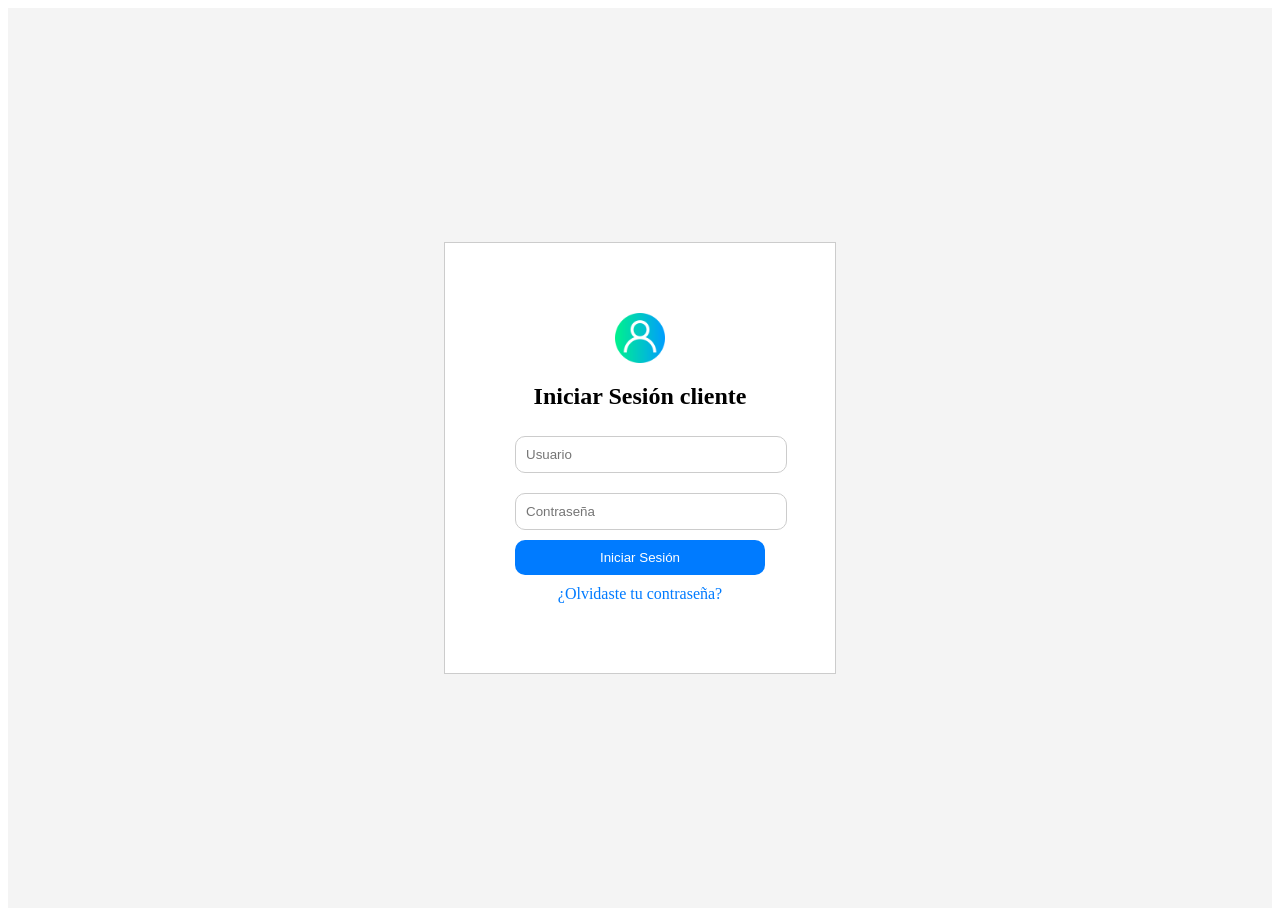
<file: index.html>
<!DOCTYPE html>
<html lang="es">
<head>
    <meta charset="UTF-8">
    <meta name="viewport" content="width=device-width, initial-scale=1.0">
    <link rel="stylesheet" href="CSS/styles.css">
    <title>Iniciar Sesión</title>
</head>
<body>
    <div class="center-container">
        <div class="login-container">
            <div class="icon-container">
                <img src="iconos/usuario.png" alt="Estudiante Icon">
            </div>
            <h1>Iniciar Sesión cliente</h1>
            <div class="form-container">
                <form id="estudiante-form">
                    <div class="input-container">
                        <input type="text" placeholder="Usuario" id="estudiante-matricula">
                    </div>
                    <div class="input-container">
                        <input type="password" placeholder="Contraseña" id="estudiante-contrasena">
                    </div>
                    <button type="button" onclick="login('estudiante')">Iniciar Sesión</button>
                    <a href="cambiode-contraseña.html">¿Olvidaste tu contraseña?</a>
                </form>
            </div>
        </div>
    </div>

    <script src="JS/inicio-logica.js"></script>
</body>
</html>
</file>
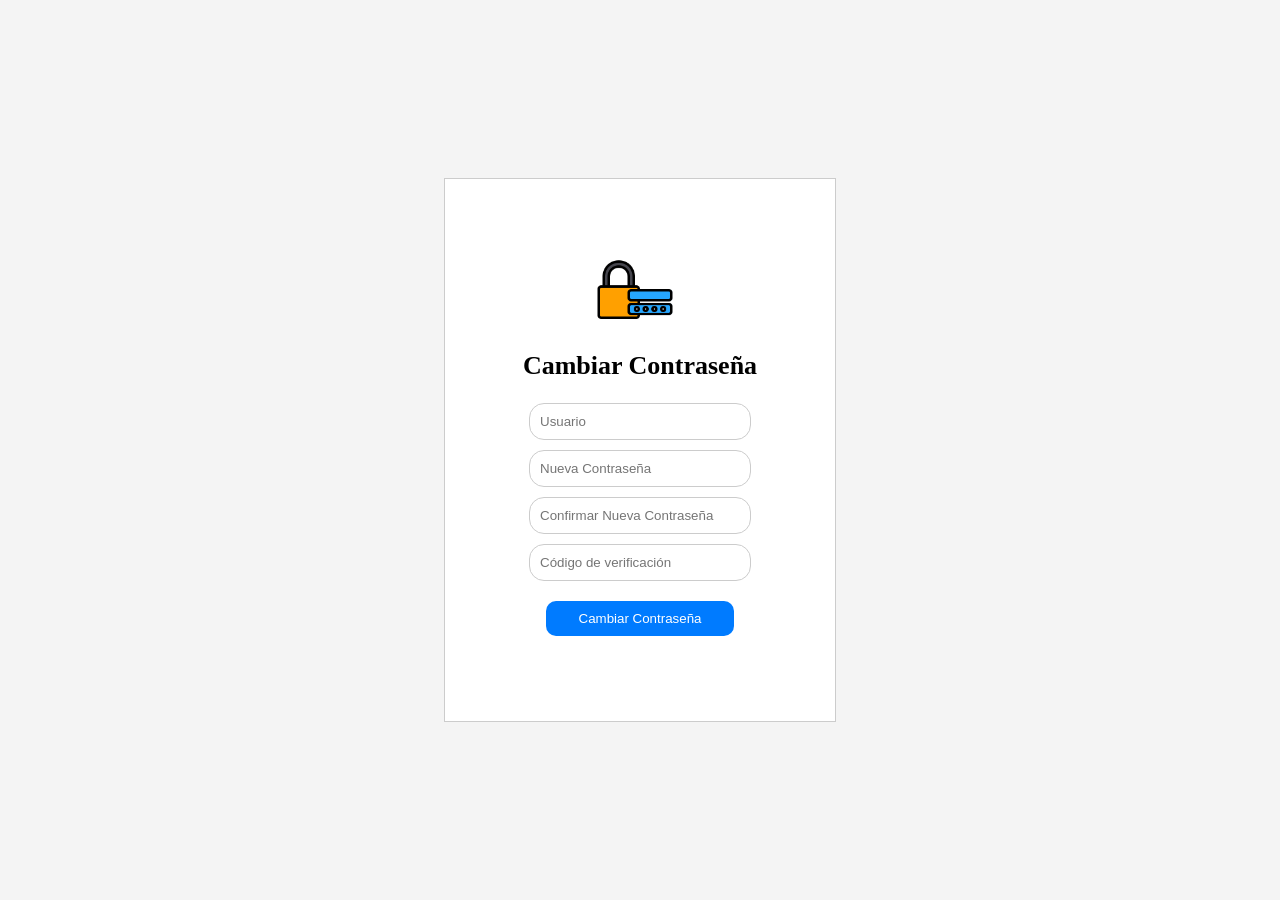
<file: cambiode-contraseña.html>
<!DOCTYPE html>
<html lang="es">
<head>
    <meta charset="UTF-8">
    <meta name="viewport" content="width=device-width, initial-scale=1.0">
    <link rel="stylesheet" href="CSS/estilo-cambio-contraseña.css">
    <title>Cambiar Contraseña</title>
</head>
<body>
    <div class="center-container">
        <!-- Contenedor del icono -->
        <div class="icon-container">
            <img src="iconos/contrasena.png" alt="Icono de Cambio de Contraseña" class="icono">
        </div>
        <!-- Título principal -->
        <h1 class="titulo">Cambiar Contraseña </h1>
       
        <!-- Contenedor del formulario -->
        <div class="formulario">
            <form id="cambiar-contrasena-form">
                <input type="text" placeholder="Usuario" id="matricula">
                <input type="password" placeholder="Nueva Contraseña" id="nueva-contrasena">
                <input type="password" placeholder="Confirmar Nueva Contraseña" id = "confirmar-contrasena">
                <input type="text" placeholder="Código de verificación" id="codigo-verificacion">
                <button type="button" onclick="cambiarContrasena()">Cambiar Contraseña</button>
            </form>
        </div>
    </div>
    <script src="JS/cambiar-contrasena.js"></script>
</body>
</html>
</file>
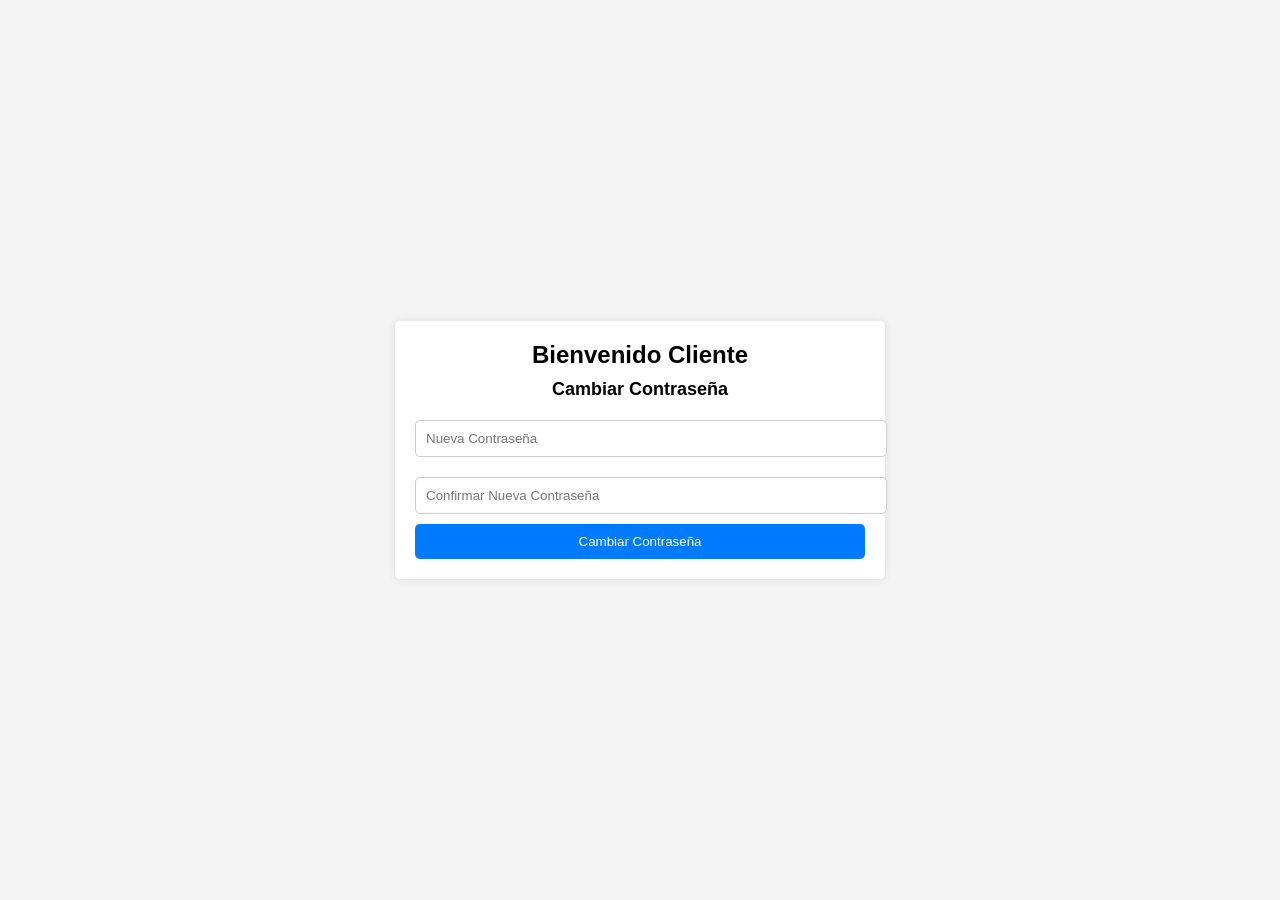
<file: Contraseña-nueva.html>
<!DOCTYPE html>
<html lang="es">
<head>
    <meta charset="UTF-8">
    <meta name="viewport" content="width=device-width, initial-scale=1.0">
    <title>Cambio de Contraseña</title> 
    <link rel="stylesheet" href="CSS/contraeña-nueva.css">
</head>
<body>
    <div class="container">
        <h1>Bienvenido Cliente</h1>
        <h2>Cambiar Contraseña</h2>
        <form id="password-form">
            <input type="password" placeholder="Nueva Contraseña" id="new-password">
            <input type="password" placeholder="Confirmar Nueva Contraseña" id="confirm-password">
            <button type="button" onclick="changePassword()">Cambiar Contraseña</button>
        </form>
    </div>
    <script src="JS/contraseña-nueva.js"></script>
</body>
</html>
</file>
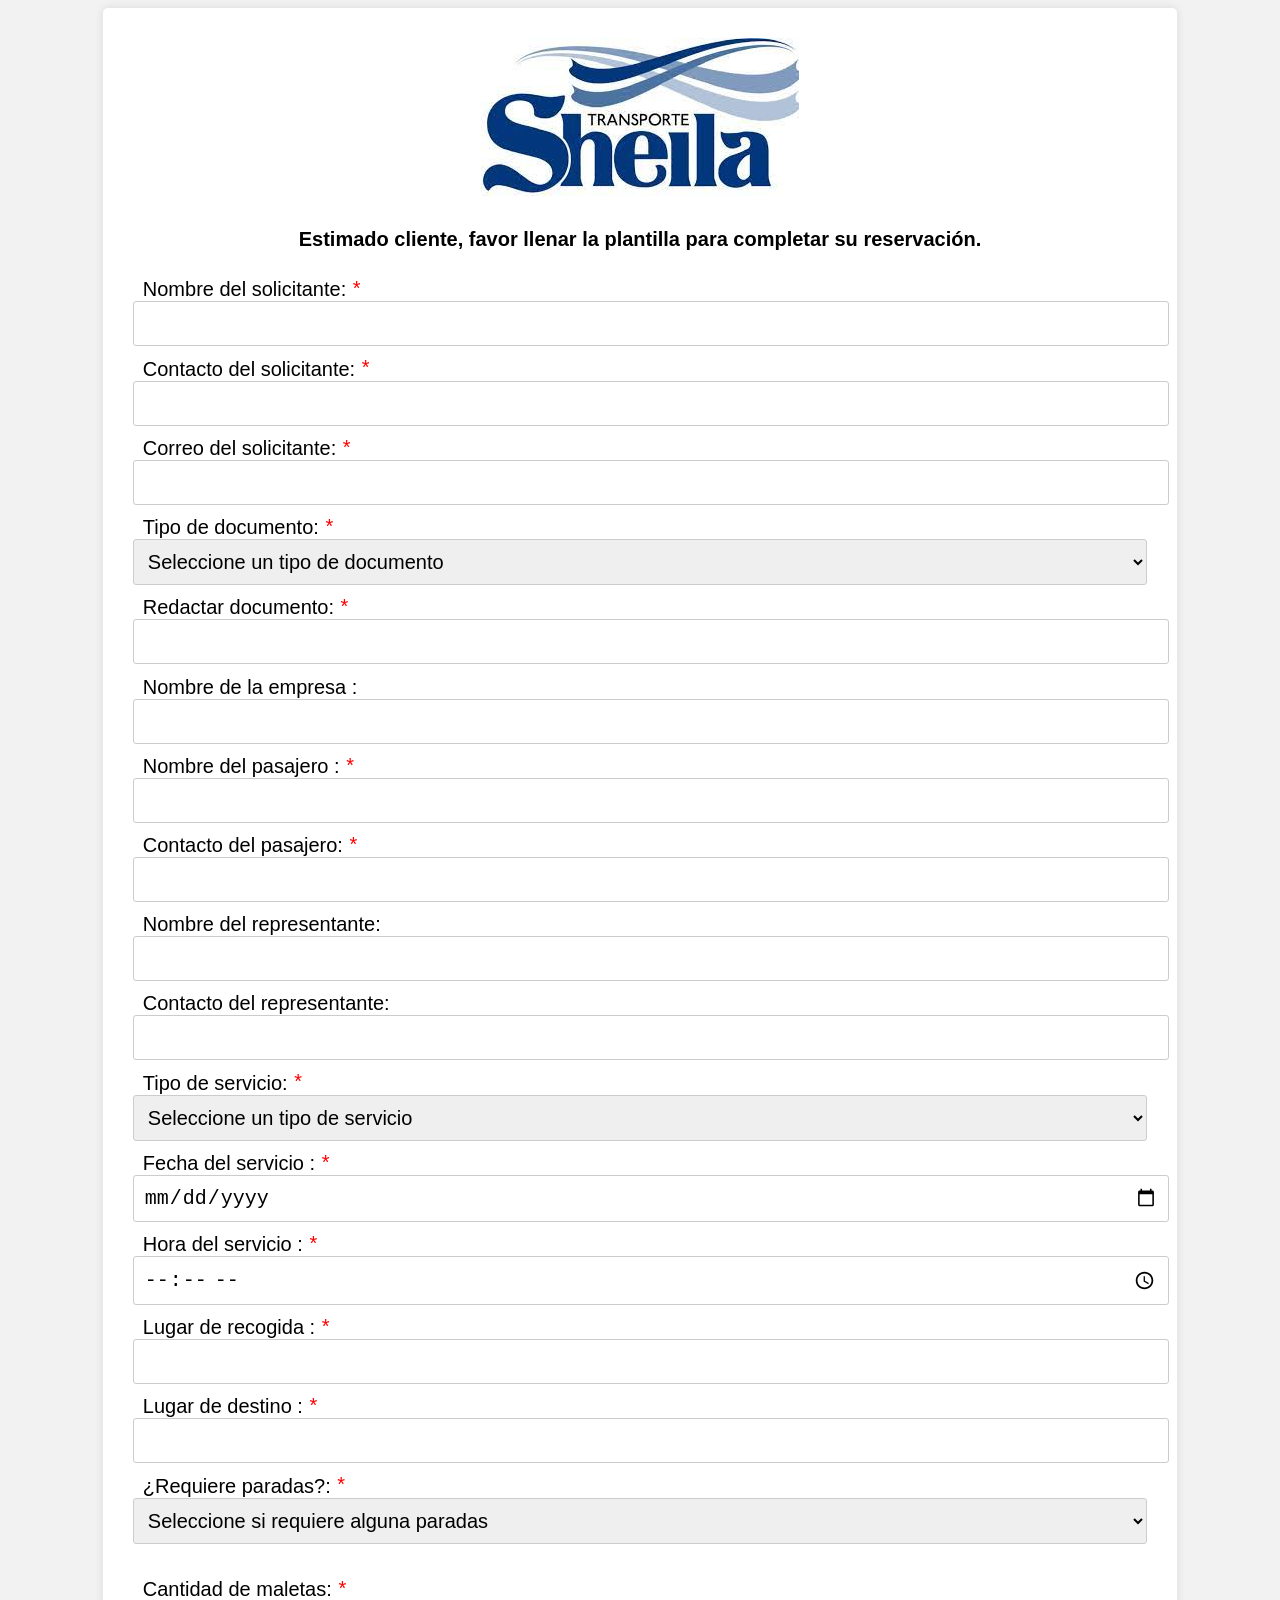
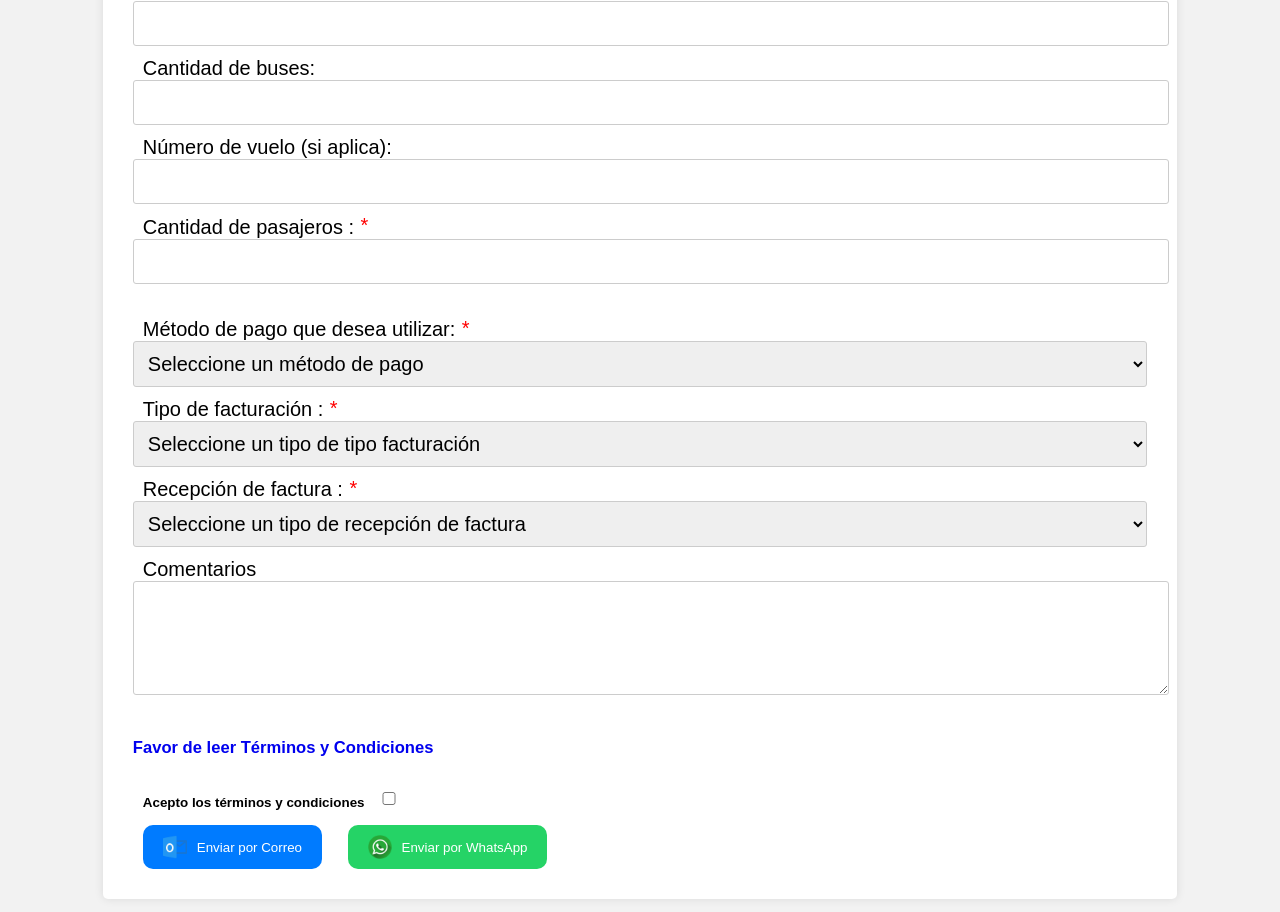
<file: formulario.html>
<!DOCTYPE html>
<html>

<head>
    <link rel="stylesheet" type="text/css" href="formulario.css">
</head>

<body>
    <!-- Contenedor principal -->
    <div class="container">

        <div class="contenedor">
            <img src="imagen/logo sheila.jpeg" alt="icono" id="icono">
        </div>

        <h4><i class="fas fa-envelope"></i> Estimado cliente, favor llenar la plantilla para completar su reservación.  </h4>
        <!-- Agregado un icono -->
        <form id="contact-form">

        
            
                <!-- Sección de Datos del Solicitante -->
            <div class="form-section">
                
                <label for="nombre_solicitante">Nombre  del solicitante:</label> 

                <span id="aterisco" class="aterisco">*</span>

                <span id="error-message-nombre_solicitante" class="error-message"></span>
                <br>

                <input type="text" id="nombre_solicitante" name="nombre_solicitante" required>
            </div>


            <!-- Contacto del solicitante -->  

                <label for="contacto_solicitante">Contacto del solicitante:</label>
                
                <span id="aterisco" class="aterisco">*</span>

                
                <span id="error-message-contacto_solicitante" class="error-message"> </span>
                <br>

                <input type="tel" id="contacto_solicitante" name="contacto_solicitante" required>

                <!-- agregar al Jc esto -->
                  
                <label for="correo_solicitante">Correo del solicitante:</label> 
                
                <span id="aterisco" class="aterisco">*</span>

                
                <span id="error-message-correo_solicitante" class="error-message"></span>
                <br>
                <input type="email" id="correo_solicitante" name="correo_solicitante" required>


                <!-- Sección de Tipo de documento -->
            <div class="form-section">
                
                <label for="tipo_documento">Tipo de documento:</label> <span id="aterisco" class="aterisco">*</span>

                <span id="error-message-tipo_documento" class="error-message"></span>
                <select id="tipo_documento" name="tipo_documento" required>
                    <option value="vacio">Seleccione un tipo de documento </option>
                    <option value="RNC">RNC</option>
                    <option value="cedula">Cédula</option>
                    <option value="pasaporte">Pasaporte del solicitante</option>
                </select>


            </div>
                
                <!-- Agregar Jc-->
                
                <label for="informacion_documento">  Redactar documento:</label>  <span id="aterisco" class="aterisco">*</span>

                
                <span id="error-message-informacion_documento" class="error-message"> </span>
                <br>
                <input type="number" id="informacion_documento" name="informacion_documento" required>



                  <!-- Agregar Jc-->

                <label for="nombre_empresa">Nombre de la empresa  :</label> 
                <br>
                <input type="text" id="nombre_empresa" name="nombre_empresa" required>

                  
            

            
                <!-- la información de cada pasajero -->
                
                <div class="form-section">
                    <label for="nombre_pasajero">Nombre del pasajero :</label>  <span id="aterisco" class="aterisco">*</span>

                    
                    <span id="error-message-nombre_pasajero" class="error-message"> </span>
                    <br>
                    <input type="text" id="nombre_pasajero" name="nombre_pasajero" required>

                    <label for="telefono_pasajero">Contacto  del  pasajero:</label> 
                    <span id="aterisco" class="aterisco">*</span>
    
                    
                    <span id="error-message-telefono_pasajero" class="error-message"> </span>
                    <br>
                    <input type="tel" id="telefono_pasajero" name="telefono_pasajero" required>
                </div>

                
                <div class="form-section">
                    <label for="nombre_pasajero2">Nombre del representante:</label> 
                    <input type="text" id="nombre_pasajero2" name="nombre_pasajero2" required>

                    <label for="telefono_pasajero2">Contacto del  representante:</label>

                    
                    <span id="error-message-telefono_pasajero2" class="error-message"> </span>
                    <br>
                    <input type="tel2" id="telefono_pasajero2" name="telefono_pasajero2" required>
                </div>

               
            <!-- Sección de Tipo de Servicio -->
                <div class="form-section">
                    
                    <label for="tipo_servicio">Tipo de servicio:</label>  <span id="aterisco" class="aterisco">*</span>

                    
                    <span id="error-message-tipo_servicio" class="error-message"></span>
                    <select id="tipo_servicio" name="tipo_servicio" required>
                        <option value="vacio">Seleccione un tipo de servicio </option>
                        <option value="ida_vuelta">Ida y vuelta (el mismo día)</option>
                        <option value="traslado">Traslado</option>
                        <option value="a_disposicion">A disposición</option>
                    </select>
                </div>

                <!-- Sección de Fecha y Hora -->
                <div class="form-section">
                   
                    <label for="fecha_del_servicio"> Fecha del servicio :</label> <span id="aterisco" class="aterisco">*</span>

                    
                    <span id="error-message-fecha_del_servicio" class="error-message"> </span>
                    <br>
                    <input type="date" id="fecha_del_servicio" name="fecha_del_servicio" required>

                    <label for="Hora_del_servicio">Hora del servicio :</label> 
                    <span id="aterisco" class="aterisco">*</span>
    
                    <span id="error-message-Hora_del_servicio" class="error-message"> </span>
                    <br>
                    <input type="time" id="Hora_del_servicio" name="Hora_del_servicio" required>

                
                </div>

                <div id="seccion_regreso" style="display:none;">
                    <label for="fecha_regreso">Fecha de regreso:</label>
                    <input type="date" id="fecha_regreso" name="fecha_regreso">

                    <label for="hora_regreso">Hora de regreso :</label>
                    <input type="time" id="hora_regreso" name="hora_regreso" required>
                </div>

                <!-- Sección de Dirección -->
                <div class="form-section">
                   
                    <label for="lugar_recogida">Lugar de recogida :</label>  <span id="aterisco" class="aterisco">*</span>

                    
                    <span id="error-message-lugar_recogida" class="error-message"> </span>
                    <br>
                    <input type="text" id="lugar_recogida" name="lugar_recogida" required>
                    <span id="error-message-lugar_recogida" class="error-message"> </span>
                    <br>

                    <label for="lugar_destino">Lugar de destino :</label>
                    <span id="aterisco" class="aterisco">*</span>
    
                    
                    <span id="error-message-lugar_destino" class="error-message"> </span>
                    <br>
                    <input type="text" id="lugar_destino" name="lugar_destino" required>
                </div>

                <!-- Tiene parada  -->
                <div class="form-section">
                    
                    <label for="requiere_paradas">¿Requiere paradas?:</label>  <span id="aterisco" class="aterisco">*</span>

                    
                    <span id="error-message-requiere_paradas" class="error-message"> </span>
                    <select id="requiere_paradas" name="requiere_paradas" required>
                        <option value="vacio">Seleccione si requiere alguna paradas </option>
                        <option value="si_parada">Si</option>
                        <option value="no_parada">No</option>
                          
                    </select>
                </div>
                <br>





                <!-- Sección de Paradas  -->
                <div id="seccion_paradas" style="display:none;">
                
                    <label for="paradas">Seccion de comentariós, paradas dirección exacta:</label> 
                    <textarea id="paradas" name="paradas" rows="4"></textarea>
                </div>

                <!-- Sección de Cantidad -->
                <div class="form-section">
                    
                    <label for="cantidad_maletas">Cantidad de maletas:</label>  <span id="aterisco" class="aterisco">*</span>

                    
                    <span id="error-message-cantidad_maletas" class="error-message"> </span>
                    <input type="number" id="cantidad_maletas" name="cantidad_maletas" required>

                    <label for="cantidad_buses">Cantidad de buses:</label>
                    <input type="number" id="cantidad_buses" name="cantidad_buses" required>
                </div>

                <!-- Sección Numero de vuelo -->
                <div class="form-section">
                   
                    <label for="numero_vuelo">Número de vuelo (si aplica):</label>
                    <input type="text" id="numero_vuelo" name="numero_vuelo">
                </div>
                        <!-- Sección de Datos del Pasajero -->


                <div class="form-section">
                   
                   <!-- Sección de Datos del Pasajero -->

                        <label for="cantidad_pasajeros">Cantidad de pasajeros  :</label>  <span id="aterisco" class="aterisco">*</span>

                        
                        <span id="error-message-cantidad_pasajeros" class="error-message"> </span>
                            <br>
                         <input type="number" id="cantidad_pasajeros" name="cantidad_pasajeros" required>
            
                </div> 

                
                <br>

                

                        <!-- Sección de Método de Pago -->
                        <div class="form-section">
                                     
                            <label for="metodo_pago">Método de pago que desea utilizar:</label>  <span id="aterisco" class="aterisco">*</span>

                            
                            <span id="error-message-metodo_pago" class="error-message"></span>
                            <select id="metodo_pago" name="metodo_pago" required>
                                <option value="vacio">Seleccione un método de pago</option>
                                <option value="Depósito y/o Transferencia">Depósito y/o transferencia</option>
                                <option value="Tarjeta de Débito/Crédito">Tarjeta de débito/crédito </option>
                                <option value="Link de pago "> Link de pago</option>
                            </select>
                        </div>

                        <!-- Sección de Método de comprobante  -->
                          

                            <!-- falta el codigo de js  actualizar 02/02/2024 -->
                            <div class="form-section">
                                                                            
                                <label for="tipo_facturación"> Tipo de facturación :</label>  <span id="aterisco" class="aterisco">*</span>

                                
                                <span id="error-message-tipo_facturación" class="error-message"></span>
                                <select id="tipo_facturación" name="tipo_facturación" required>
                                    <option value="vacio">Seleccione un tipo de tipo facturación</option>
                                    <option value="Crédito Fiscal">Crédito Fiscal </option>
                                    <option value=" Consumidor final">  Consumidor final </option>
                                    <option value="Régimen especial">Régimen especial</option>
                                    <option value="Gubernamental">Gubernamental</option>
                                </select>
                            </div>


                    
                            <!-- falta el codigo de js  actualizar 02/02/2024 -->
                            <div class="form-section">
                                                
                                <label for="recepción_factura">Recepción de factura  :</label>  <span id="aterisco" class="aterisco">*</span>

                                
                                <span id="error-message-recepción_factura" class="error-message"></span>
                                <select id="recepción_factura" name="recepción_factura" required>
                                    <option value="vacio">Seleccione un tipo de recepción de factura</option>
                                    <option value="Correo electrónico">Correo electrónico </option>
                                    <option value="Física"> Física </option>
                                    <option value="WhatsApp"> WhatsApp </option>
                                </select>
                            </div>


                        <!-- Actualiza codigo de Jc Css  02/02/2024 -->
                    <label for="comentario_general "> Comentarios   </label>
                    <textarea id="comentario_general " name="comentario_general" rows="4"></textarea>


                    <h5><span><a href="terminos_y_condiciones.html" onclick="abrirVentanaEmergente(event)">Favor de leer Términos y Condiciones</a></span></h5>
                    <h6>

                        
                        <span><label for="aceptoCheckboxinicio">Acepto los términos y condiciones</label></span>
                        <span><input type="checkbox" id="aceptoCheckboxinicio"></span>
                    </h6>
                    
                    
                        <button type="button" onclick="validarCampos(), verificarAceptacionInicio()" id="enviar-correo" class="button">
                            <img src="imagen/Correo.icono.png" alt="Correo" class="button-icon"> Enviar por Correo
                        </button>
                        <button type="button" onclick="validarCampos(), verificarAceptacionInicio()"  id="enviar-whatsapp" class="button">
                            <img src="imagen/whatsapp.icono.png" alt="WhatsApp" class="button-icon"> Enviar por WhatsApp
                        </button>
                    </div>




        </form>   
            
</div>   <!-- Contenedor principal -->  

                        
            
        

    <script src="formulario.js"></script>

    
</body>

</html>
</file>
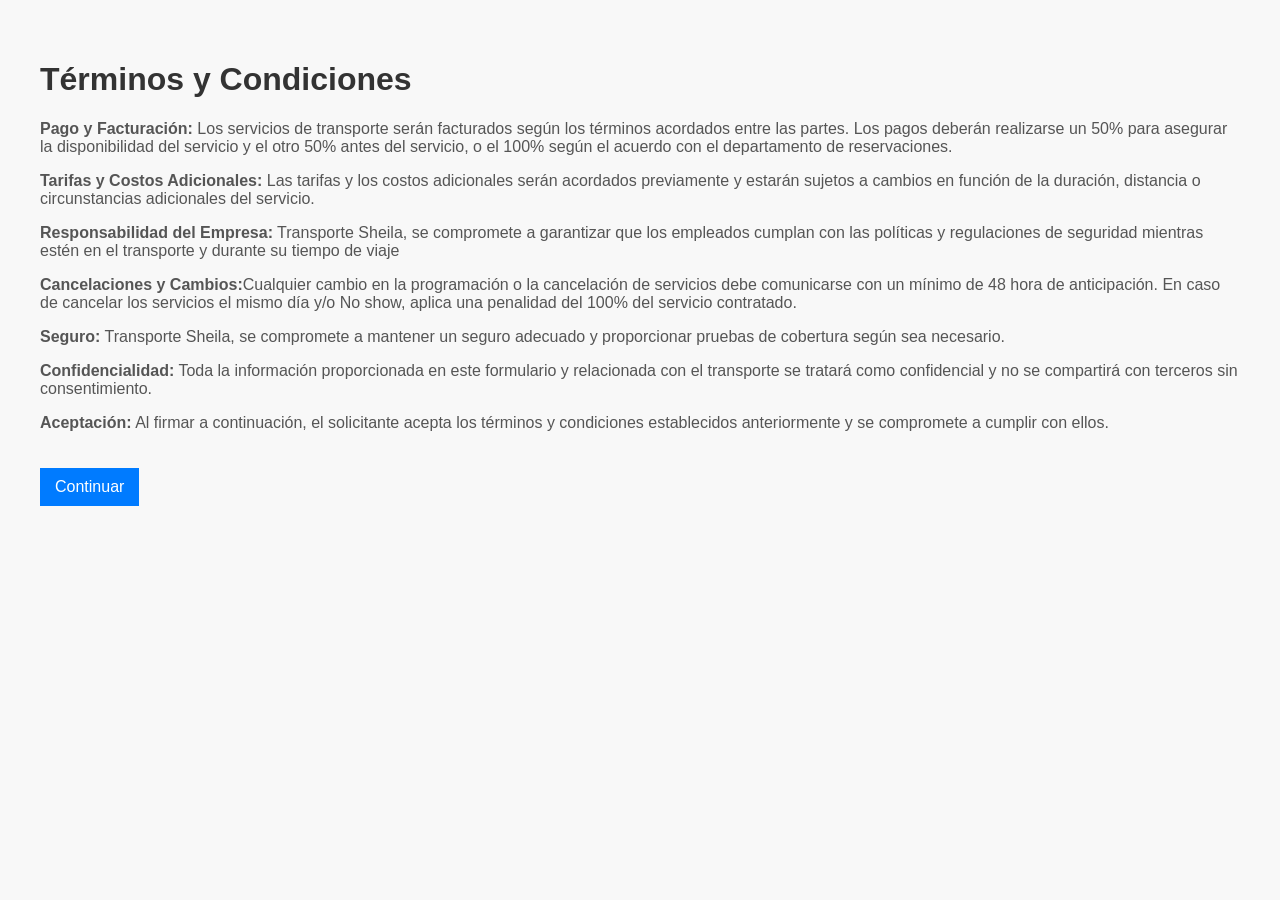
<file: terminos_y_condiciones.html>
<!DOCTYPE html>
<html lang="es">
<head>
    <meta charset="UTF-8">
    <meta name="viewport" content="width=device-width, initial-scale=1.0">
    <title>Términos y Condiciones</title>
    <style>
        body {
            font-family: 'Arial', sans-serif;
            margin: 20px;
            padding: 20px;
            background-color: #f8f8f8;
        }

        h1 {
            color: #333;
        }

        p {
            color: #555;
        }

        button {
            background-color: #007BFF;
            color: #fff;
            padding: 10px 15px;
            font-size: 16px;
            border: none;
            cursor: pointer;
            margin-top: 20px;
        }

        button:hover {
            background-color: #0056b3;
        }
    </style>
</head>
<body>
    <h1>Términos y Condiciones</h1>
    <p><strong>Pago y Facturación:</strong> Los servicios de transporte serán facturados según los términos acordados entre las partes. Los pagos deberán realizarse un 50% para asegurar la disponibilidad del servicio y el otro 50% antes del servicio, o el 100% según el acuerdo con el departamento de reservaciones.</p>
    <p><strong>Tarifas y Costos Adicionales:</strong> Las tarifas y los costos adicionales serán acordados previamente y estarán sujetos a cambios en función de la duración, distancia o circunstancias adicionales del servicio.</p>
    <p><strong>Responsabilidad del Empresa:</strong> Transporte Sheila, se compromete a garantizar que los empleados cumplan con las políticas y regulaciones de seguridad mientras estén en el transporte y durante su tiempo de viaje</p>
    <p><strong>Cancelaciones y Cambios:</strong>Cualquier cambio en la programación o la cancelación de servicios debe comunicarse con un mínimo de 48 hora de anticipación. En caso de cancelar los servicios el mismo día y/o No show, aplica una penalidad del 100% del servicio contratado.</p>
    <p><strong>Seguro:</strong> Transporte Sheila, se compromete a mantener un seguro adecuado y proporcionar pruebas de cobertura según sea necesario.</p>
    <p><strong>Confidencialidad:</strong> Toda la información proporcionada en este formulario y relacionada con el transporte se tratará como confidencial y no se compartirá con terceros sin consentimiento.</p>
    <p><strong>Aceptación:</strong> Al firmar a continuación, el solicitante acepta los términos y condiciones establecidos anteriormente y se compromete a cumplir con ellos.</p>

    <button type="button" onclick="redirigirAFormulario()">Continuar</button>

    <script>
        function redirigirAFormulario() {
            // Puedes realizar alguna acción antes de redirigir, si es necesario, recuerdatorio usar esta parte por si te pide que la firma con la condiciones la quiere en un pdf
            
            window.close();
        }
    </script>
</body>
</html>
</file>
<file: CSS/styles.css>
/* Estilos para centrar el contenido horizontalmente */
.center-container {
    display: flex;
    justify-content: center;
    align-items: center;
    height: 100vh;
    margin: 0;
    background-color: #f4f4f4;
    
}

/* Estilos para el contenedor del ícono */
.icon-container {
    text-align: center;
    margin-bottom: 10px;
}

.icon-container img {
    width: 50px; /* Ajusta el tamaño del ícono según tus necesidades */
    height: 50px;
    
}

/* Estilos adicionales para el login-container */
.login-container {
    background-color: #fff;
    border: 1px solid #ccc;
    padding: 70px;
    width: 250px;
    text-align: 100px
    
    
    

}

h1 {
    font-size: 24px;
    text-align: center;
}

/* Estilos para centrar los campos de matrícula y contraseña */
.form-container {
    text-align: center;
    margin-top: 10px;
    
}

.input-container {
    text-align: center
    
    ;
}

input {
    width: 100%;
    padding: 10px;
    margin: 10px 0px;
    border: 1px solid #ccc;
    border-radius: 10px;
}

button {
    width: 100%;
    padding: 10px;
    background-color: #007BFF;
    color: #fff;
    border: none;
    border-radius: 10px;
    cursor: pointer;
    
}

a {
    text-decoration: none;
    color: #007BFF;
    display: block;
    margin-top: 10px;
}

button:hover {
    background-color: #0056b3;
}
/* Estilos para centrar el contenido horizontalmente y verticalmente */
.center-container {
    display: flex;
    justify-content: center;
    align-items: center;
    height: 100vh;
    background-color: #f4f4f4;
}

/* Estilos para el contenedor del ícono */
.icon-container {
    text-align: center;
    margin-bottom: 10px;
}

.icon-container img {
    width: 50px; /* Ajusta el tamaño del ícono según tus necesidades */
    height: 50px;
}

/* Estilos adicionales para el login-container */
.login-container {
    background-color: #fff;
    border: 1px solid #ccc;
    padding: 70px;
    width: 250px;
    text-align: center;
}

h1 {
    font-size: 24px;
    text-align: center;
}

/* Estilos para centrar los campos de matrícula y contraseña */
.form-container {
    text-align: center;
    margin-top: 10px;
}

.input-container {
    text-align: center;
}

input {
    width: 100%;
    padding: 10px;
    margin: 10px 0px;
    border: 1px solid #ccc;
    border-radius: 10px;
}

button {
    width: 100%;
    padding: 10px;
    background-color: #007BFF;
    color: #fff;
    border: none;
    border-radius: 10px;
    cursor: pointer;
}
</file>
<file: CSS/estilo-cambio-contraseña.css>
/* Estilos generales */
body {
    display: flex;
    justify-content: center; /* Centra horizontalmente el contenido en la página */
    align-items: center; /* Centra verticalmente el contenido en la página */
    height: 100vh; /* Establece el alto del cuerpo de la página al 100% del alto de la ventana */
    margin: 0; /* Elimina el margen predeterminado */
    background-color: #f4f4f4; /* Establece el color de fondo */
}

/* Estilos para el contenedor principal */
.center-container {
    text-align: center; /* Centra el texto y los elementos en el contenedor */
    position: relative; /* Establece la posición relativa para el contenedor */
    background-color: #fff;
    border: 1px solid #ccc;
    padding: 70px;
    width: 250px;
    text-align: 300px
    
}

/* Estilos para el título principal */
.titulo {
    font-size: 26px; /* Establece el tamaño de fuente del título */
}



/* Estilos para el formulario */
.formulario {
    display: flex; /* Utiliza un diseño flexible para alinear elementos horizontalmente */
    align-items: center; /* Centra verticalmente los elementos en el formulario */
}

/* Estilos para el icono */
.icono {
    width: 80px; /* Establece el ancho del icono (ajústalo según tus preferencias) */
    height: 80px; /* Establece el alto del icono (ajústalo según tus preferencias) */
    margin-right: 10px; /* Agrega un espacio a la derecha del icono para separarlo del formulario */
}

/* Estilos para los campos de contraseña y código de verificación */
input {
    width: 80%; /* Establece el ancho de los campos al 100% del contenedor */
    padding: 10px; /* Agrega relleno a los campos de entrada */
    margin: 5px 0; /* Agrega margen superior e inferior a los campos de entrada */
    border: 1px solid #ccc; /* Establece un borde con color gris claro */
    border-radius: 15px; /* Aplica bordes redondeados a los campos de entrada */
    justify-content: center; /* Centra horizontalmente el contenido en la página */
    align-items: center; /* Centra verticalmente el contenido en la página */
}

/* Estilos para el botón de cambiar contraseña */
button {
    width: 75%; /* Establece el ancho del botón al 100% del contenedor */
    padding: 10px; /* Agrega relleno al botón */
    background-color: #007BFF; /* Establece el color de fondo del botón */
    color: #fff; /* Establece el color del texto del botón */
    border: none; /* Elimina el borde del botón */
    border-radius: 10px; /* Aplica bordes redondeados al botón */
    cursor: pointer; /* Muestra un cursor de puntero al pasar sobre el botón */
    justify-content: center; /* Centra horizontalmente el contenido en la página */
    align-items: center; /* Centra verticalmente el contenido en la página */
    margin: 15px 0; 
}

button:hover {
    background-color: #0056b3; /* Cambia el color de fondo del botón al pasar el cursor sobre él */
}
</file>
<file: CSS/contraeña-nueva.css>
body {
    font-family: Arial, sans-serif;
    background-color: #f4f4f4;
    text-align: center;
    display: flex;
    justify-content: center;
    align-items: center;
    height: 100vh;
    margin: 0;
}

.container {
    max-width: 450px;
    margin: 0 auto; /* Esto centrará el contenedor horizontalmente */
    padding: 20px;
    background-color: #fff;
    border-radius: 5px;
    box-shadow: 0 0 10px rgba(0, 0, 0, 0.1);
}

h1 {
    font-size: 24px;
    margin: 0 0 10px;
}

h2 {
    font-size: 18px;
    margin: 10px 0;
}

input {
    width: 100%;
    padding: 10px;
    margin: 10px 0;
    border: 1px solid #ccc;
    border-radius: 5px;
}

button {
    width: 100%;
    padding: 10px;
    background-color: #007BFF;
    color: #fff;
    border: none;
    border-radius: 5px;
    cursor: pointer;
}

button:hover {
    background-color: #0056b3;
}
</file>
<file: formulario.css>
/* Estilos generales comunes a todos los dispositivos */
body {
    font-family: Arial, sans-serif;
    background-color: #f2f2f2;
    text-align: center;
    font-size: 20px; /* Cambiado el tamaño de fuente general */
}
.error_{
    color: #ff0000;
    
}
.error-message {
    color: red;
    display: none;
    margin-top: 5px;
}

.container {
    max-width: 85%; 
    margin: 0px auto;
    padding: 30px;
    background-color: #fff;
    border-radius: 5px;
    box-shadow: 0 0 10px rgba(0, 0, 0, 0.1);
    box-sizing: border-box; /* Incluye el padding en el ancho total del contenedor */
}


    .aterisco {
        color: rgb(255, 0, 0); /* Cambia el color a rojo */
        margin-left: 1px; /* Ajusta el espaciado entre el label y el asterisco */
    }


form {
    text-align: left;
}

/* Estilos comunes para campos de entrada, select y textarea */
input,
select,
textarea {
    width: 100%;
    padding: 10px;
    margin-bottom: 10px;
    border: 1px solid #ccc;
    border-radius: 3px;
    font-size: 20px; /* Cambiado el tamaño de fuente de campos */

   

}

/* Estilos comunes para botones */
.button {
    background-color: #007bff;
    color: #fff;
    border: none;
    cursor: pointer;
    padding: 10px 20px;
    margin: 0 10px;
    border-radius: 10px;
    display: inline-flex;
    align-items: center;
    transition: all 0.3s ease;

}

.button:hover {
    background-color: #0056b3;
}

.button#enviar-whatsapp {
    background-color: #25d366;
}

.button#enviar-whatsapp:hover {
    background-color: #128c7e;
}
.button-icon {
    width: 24px; /* Ancho deseado de la imagen */
    height: auto; /* Altura automática para mantener la proporción */
    margin-right: 10px; /* Espacio entre la imagen y el texto del botón */
}

/* Animación para agrandar y hacer pequeña la imagen al hacer hover en el botón */
.button:hover .button-icon {
    transform: scale(1.2); /* Agrandar la imagen al hacer hover */
}

input[type="submit"] {
    background-color: #007BFF;
    color: #fff;
    padding: 10px 15px;
    font-size: 16px;
    border: none;
    cursor: pointer;
    border-radius: 5px;
}

input[type="submit"]:hover {
    background-color: #0056b3;
}



/* termino y condiciones*/
h6 {
    margin-bottom: 10px;
    display: flex;
    align-items: center;
}

a {
    text-decoration: none;
   
    cursor: pointer;
    margin-right: 10px;
}

label {
    margin-left: 10px;
}


/* Asegúrate de que los elementos estén en línea */
span {
    display: inline-block;
    margin-right: 10px; /* Puedes ajustar este valor según sea necesario */
}

/* Alinea verticalmente el checkbox con el texto */
label {
    vertical-align: middle;
}

/* termino y condiciones*/

/* Estilos específicos para dispositivos más pequeños (teléfonos) */
@media (max-width: 600px) {
    body {
        font-size: 16px;
    }

    .container {
        padding: 10px;
    }

    .form-section h2, .form-section h4 {
        font-size: 18px;
    }

    input,
    select,
    textarea {
        font-size: 18px;
        text-align: center;
    }

    .button {
        font-size: 25px;
    }

    body {
        margin: 0;
        display: flex;
        align-items: center;
        justify-content: center;
        height: 100vh;
      
    }
      #icono {
        max-width: 100%;
        max-height: 100%;
        position: absolute;
        top: 50%;
        left: 50%;
        transform: translate(-50%, -50%);
      }
      



      input[type="submit"] {
        background-color: #007BFF;
        color: #fff;
        padding: 10px 15px;
        font-size: 16px;
        border: none;
        cursor: pointer;
        border-radius: 5px;
    }
    
    input[type="submit"]:hover {
        background-color: #0056b3;
    }
    
    
    
    
    
      

        form {
            margin-top: 20px;
        }



}
</file>
